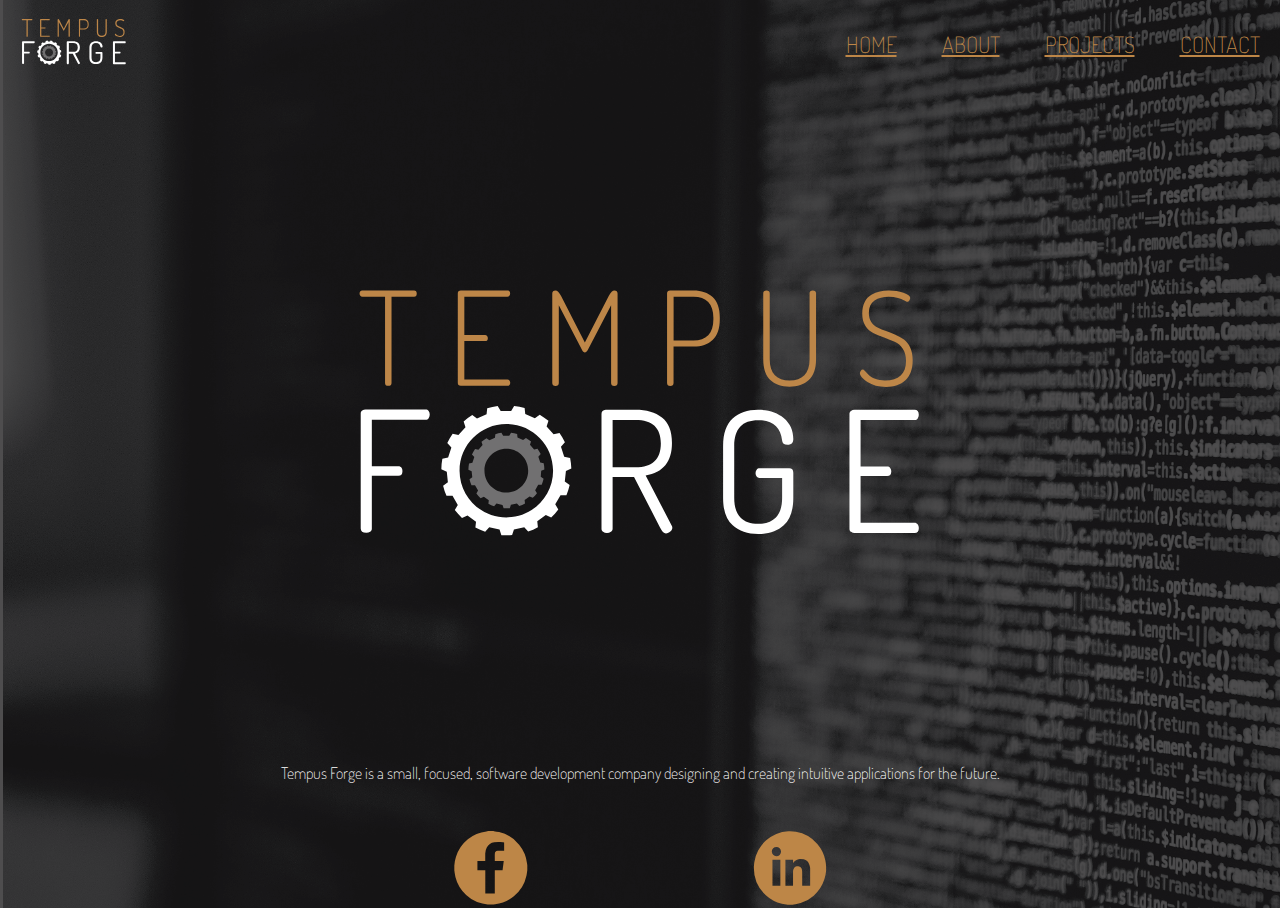
<file: index.html>
<!doctype html>
<html lang="en">
  <head>
    <!-- Required meta tags -->
    <meta charset="utf-8">
    <!-- <meta name="viewport" content="width=device-width, initial-scale=1, shrink-to-fit=no"> -->
    <meta name="viewport" content="width=device-width, initial-scale=1">


    <!-- Bootstrap CSS -->
    <link rel="stylesheet" href="https://stackpath.bootstrapcdn.com/bootstrap/4.1.3/css/bootstrap.min.css" integrity="sha384-MCw98/SFnGE8fJT3GXwEOngsV7Zt27NXFoaoApmYm81iuXoPkFOJwJ8ERdknLPMO" crossorigin="anonymous">
    <link rel="stylesheet" href="style.css">
    <link href="https://fonts.googleapis.com/css?family=Dosis" rel="stylesheet">

    <title>Tempus Forge</title>
  </head>
  <body id="home">
    <header class='home-header'>
      <div>
        <a href="index.html"><img class="header-logo" src="images/logo-small.svg" alt='tempus forge logo'/></a>
      </div>
      <nav>
        <a href='index.html'>HOME</a>
        <a href='about.html'>ABOUT</a>
        <a href='projects.html'>PROJECTS</a>
        <!-- <a href='careers.html'>CAREERS</a> -->
        <a href='contact.html'>CONTACT</a>
      </nav>
      <img class='hamburger-nav' src='images/hamburger.svg'/>
    </header>


    <div class="overlay">
      <div class="overlay-nav">
          <a href='index.html'>HOME</a>
          <a href='about.html'>ABOUT</a>
          <a href='projects.html'>PROJECTS</a>
          <!-- <a href='careers.html'>CAREERS</a> -->
          <a href='contact.html'>CONTACT</a>
      </div>
    </div>

    <div class="home-wrapper">
      <section id="home-logo">
        <img  src="images/TF-logo-home.svg" alt="tempus forge logo"/>
      </section>

      <section id='home-text'>
        <p>
          Tempus Forge is a small, focused, software development company designing and creating intuitive applications for the future.
        </p>
      </section>
    </div>

    <footer class='footer-home'>
        <a href="https://www.facebook.com/Tempus-Forge-INC-1056763994502966/"> <img class='footer-social' src="images/facebook.svg" alt="Facebook logo"/></a>
        <a href="https://www.linkedin.com/company/tempus-forge/about/"> <img class='footer-social' src="images/linkedin.svg" alt="linkedIn logo"/></a>
    </footer>

    <!-- Optional JavaScript -->
    <!-- jQuery first, then Popper.js, then Bootstrap JS -->
    <script src="https://code.jquery.com/jquery-3.3.1.slim.min.js" integrity="sha384-q8i/X+965DzO0rT7abK41JStQIAqVgRVzpbzo5smXKp4YfRvH+8abtTE1Pi6jizo" crossorigin="anonymous"></script>
    <script src="https://cdnjs.cloudflare.com/ajax/libs/popper.js/1.14.3/umd/popper.min.js" integrity="sha384-ZMP7rVo3mIykV+2+9J3UJ46jBk0WLaUAdn689aCwoqbBJiSnjAK/l8WvCWPIPm49" crossorigin="anonymous"></script>
    <script src="https://stackpath.bootstrapcdn.com/bootstrap/4.1.3/js/bootstrap.min.js" integrity="sha384-ChfqqxuZUCnJSK3+MXmPNIyE6ZbWh2IMqE241rYiqJxyMiZ6OW/JmZQ5stwEULTy" crossorigin="anonymous"></script>
    <script src="script.js" ></script>

  </body>
</html>
</file>
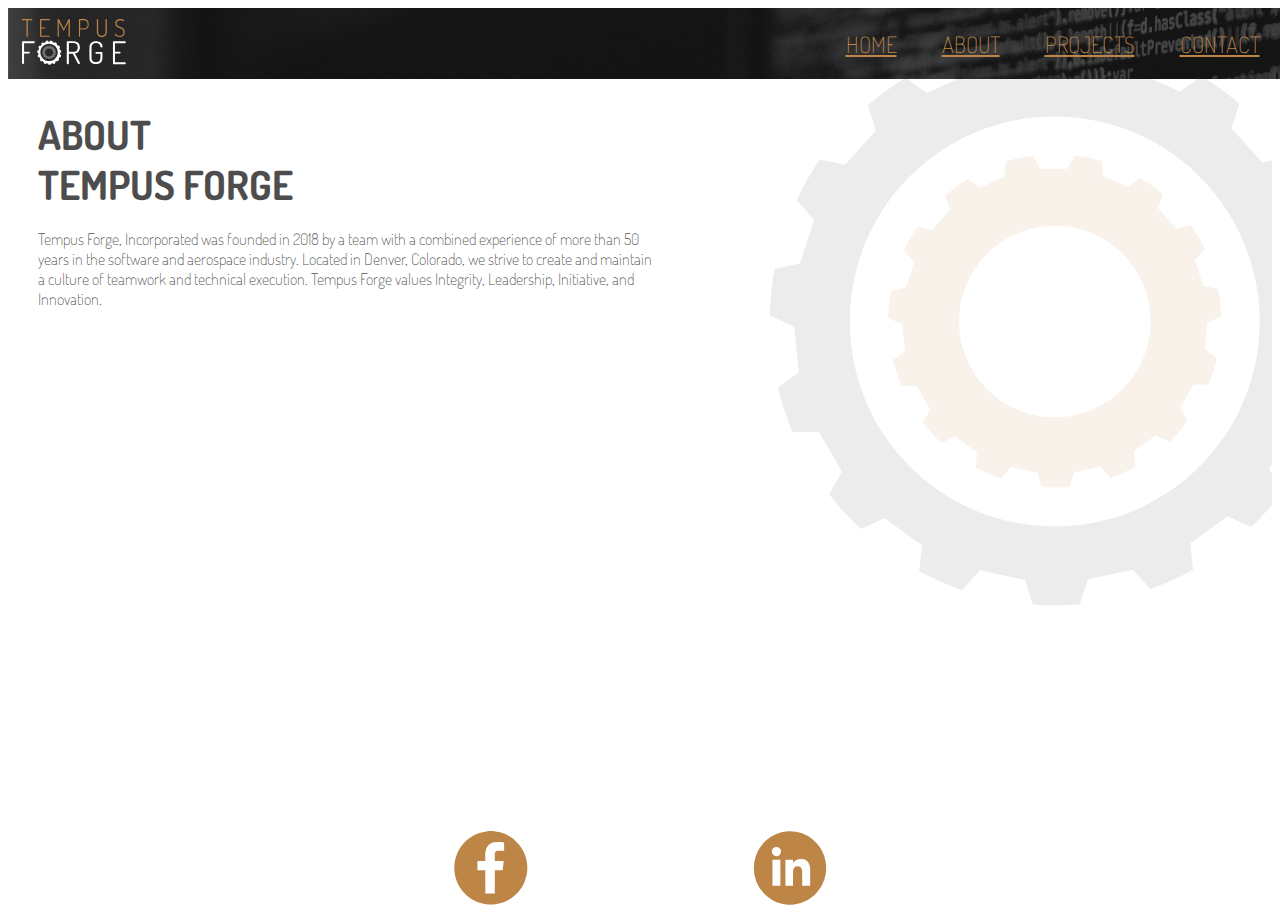
<file: about.html>
<!doctype html>
<html lang="en">
  <head>
    <!-- Required meta tags -->
    <meta charset="utf-8">
    <!-- <meta name="viewport" content="width=device-width, initial-scale=1, shrink-to-fit=no"> -->
    <meta name="viewport" content="width=device-width, initial-scale=1">


    <!-- Bootstrap CSS -->
    <link rel="stylesheet" href="https://stackpath.bootstrapcdn.com/bootstrap/4.1.3/css/bootstrap.min.css" integrity="sha384-MCw98/SFnGE8fJT3GXwEOngsV7Zt27NXFoaoApmYm81iuXoPkFOJwJ8ERdknLPMO" crossorigin="anonymous">
    <link rel="stylesheet" href="style.css">
    <link href="https://fonts.googleapis.com/css?family=Dosis" rel="stylesheet">

    <title>About Tempus Forge</title>
  </head>
  <body>
      <header>
        <div>
          <a href="index.html"><img class="header-logo" src="images/logo-small.svg" alt='tempus forge logo'/></a>
        </div>
        <nav>
          <a href='index.html'>HOME</a>
          <a href='about.html'>ABOUT</a>
          <a href='projects.html'>PROJECTS</a>
          <!-- <a href='careers.html'>CAREERS</a> -->
          <a href='contact.html'>CONTACT</a>
        </nav>
        <img class='hamburger-nav' src='images/hamburger.svg'/>
      </header>

      <div class="overlay">
        <div class="overlay-nav">
            <a href='index.html'>HOME</a>
            <a href='about.html'>ABOUT</a>
            <a href='projects.html'>PROJECTS</a>
            <!-- <a href='careers.html'>CAREERS</a> -->
            <a href='contact.html'>CONTACT</a>
        </div>
      </div>

      <div class="page-wrapper">

        <section class="page-top">
          <div class="page-text">
            <h1 class='page-heading'>
              ABOUT<br>
              <span class="bold">TEMPUS FORGE<span>
             </h1>
            <p>
              Tempus Forge, Incorporated was founded in 2018 by a team with a combined experience of more than
              50 years in the software and aerospace industry. Located in Denver, Colorado, we strive to create and
              maintain a culture of teamwork and technical execution. Tempus Forge values Integrity, Leadership,
              Initiative, and Innovation.
            </p>
          </div>
          <img class="gear" src="images/transparent-gear.svg" alt="transparent gear"/>
        </section>
    </div>


      <footer class='aligner-item'>
        <a href="https://www.facebook.com/Tempus-Forge-INC-1056763994502966/"> <img class='footer-social' src="images/facebook.svg" alt="Facebook logo"/></a>
        <a href="https://www.linkedin.com/company/tempus-forge/about/"> <img class='footer-social' src="images/linkedin.svg" alt="linkedIn logo"/></a>
      </footer>

    <!-- Optional JavaScript -->
    <!-- jQuery first, then Popper.js, then Bootstrap JS -->
    <script src="https://code.jquery.com/jquery-3.3.1.slim.min.js" integrity="sha384-q8i/X+965DzO0rT7abK41JStQIAqVgRVzpbzo5smXKp4YfRvH+8abtTE1Pi6jizo" crossorigin="anonymous"></script>
    <script src="https://cdnjs.cloudflare.com/ajax/libs/popper.js/1.14.3/umd/popper.min.js" integrity="sha384-ZMP7rVo3mIykV+2+9J3UJ46jBk0WLaUAdn689aCwoqbBJiSnjAK/l8WvCWPIPm49" crossorigin="anonymous"></script>
    <script src="https://stackpath.bootstrapcdn.com/bootstrap/4.1.3/js/bootstrap.min.js" integrity="sha384-ChfqqxuZUCnJSK3+MXmPNIyE6ZbWh2IMqE241rYiqJxyMiZ6OW/JmZQ5stwEULTy" crossorigin="anonymous"></script>
    <script src="script.js" ></script>

  </body>
</html>
</file>
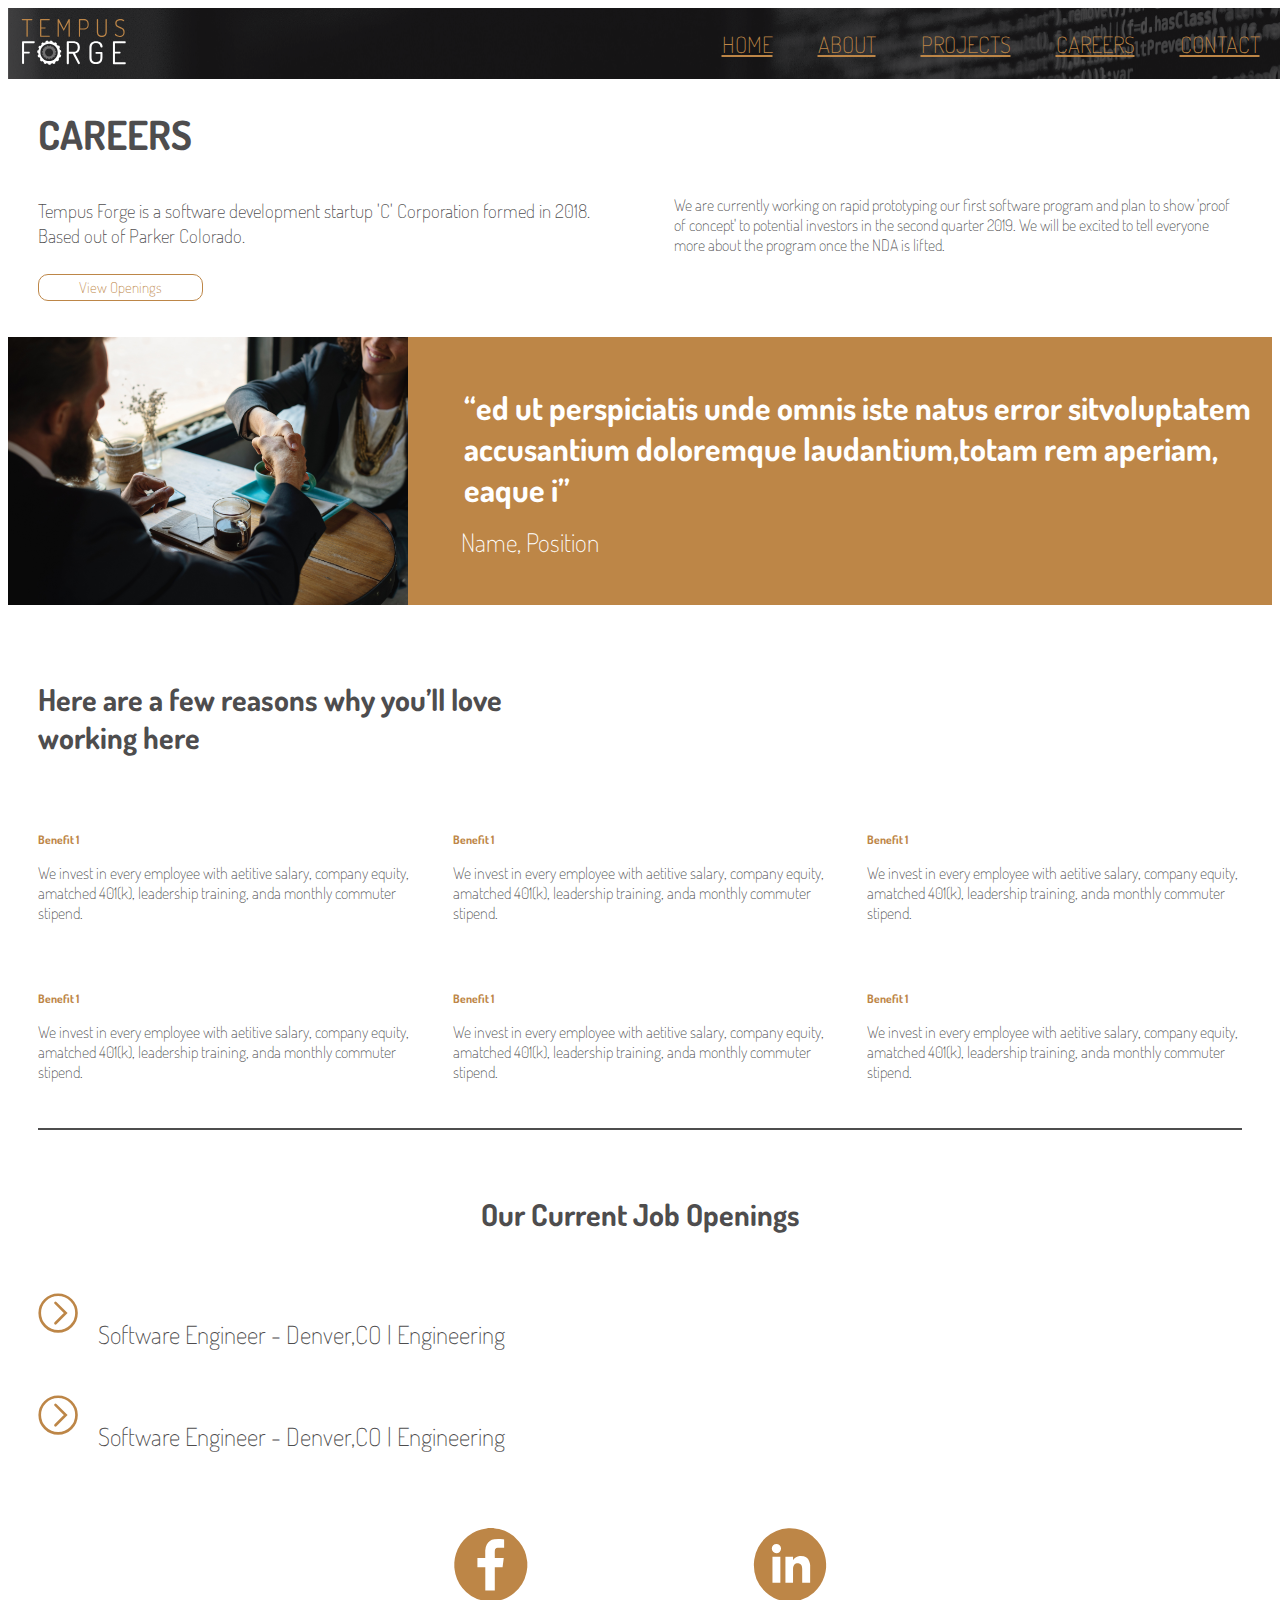
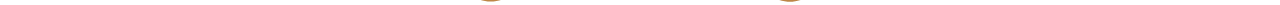
<file: careers.html>
<!doctype html>
<html lang="en">
  <head>
    <!-- Required meta tags -->
    <meta charset="utf-8">
    <!-- <meta name="viewport" content="width=device-width, initial-scale=1, shrink-to-fit=no"> -->
    <meta name="viewport" content="width=device-width, initial-scale=1">


    <!-- Bootstrap CSS -->
    <link rel="stylesheet" href="https://stackpath.bootstrapcdn.com/bootstrap/4.1.3/css/bootstrap.min.css" integrity="sha384-MCw98/SFnGE8fJT3GXwEOngsV7Zt27NXFoaoApmYm81iuXoPkFOJwJ8ERdknLPMO" crossorigin="anonymous">
    <link rel="stylesheet" href="style.css">
    <link href="https://fonts.googleapis.com/css?family=Dosis" rel="stylesheet">

    <title>Careers at Tempus Forge</title>
  </head>
  <body>
      <header>
        <div>
          <a href="index.html"><img class="header-logo" src="images/logo-small.svg" alt='tempus forge logo'/></a>
        </div>
        <nav>
          <a href='index.html'>HOME</a>
          <a href='about.html'>ABOUT</a>
          <a href='projects.html'>PROJECTS</a>
          <a href='careers.html'>CAREERS</a>
          <a href='contact.html'>CONTACT</a>
        </nav>
        <img class='hamburger-nav' src='images/hamburger.svg'/>
      </header>

      <div class="overlay">
        <div class="overlay-nav">
            <a href='index.html'>HOME</a>
            <a href='about.html'>ABOUT</a>
            <a href='projects.html'>PROJECTS</a>
            <a href='careers.html'>CAREERS</a>
            <a href='contact.html'>CONTACT</a>
        </div>
      </div>

      <div class="page-wrapper">

        <section class="careers-top">
          <h1 class='career-heading page-heading'>CAREERS </h1>
          <div class="career-left">
            <p>Tempus Forge is a software development startup 'C' Corporation formed in 2018.  Based out of Parker Colorado.</p>
            <a class='view-openings' href="#current-openings">View Openings</a>
          </div>
          <p>We are currently working on rapid prototyping our first software program and plan to show 'proof of concept' to potential investors in the second quarter 2019.  We will be excited to tell everyone more about the program once the NDA is lifted. </p>
        </section>

        <section class="career-quote-block">
          <img src="images/handshake.jpg" atl="handshake"/>
          <div>
            <h3 class="career-quote"> “ed ut perspiciatis unde omnis iste natus error sitvoluptatem accusantium doloremque laudantium,totam rem aperiam, eaque i”</h3>
            <p class="career-person">Name, Position</p>
          </div>
        </section>

        <section class="benefits">
          <h2>Here are a few reasons why you’ll love<br>
                working here</h2>
          <div class="benefit">
              <h3>Benefit 1</h3>
              <p>We invest in every employee with aetitive salary, company equity, amatched 401(k), leadership training, anda monthly commuter stipend.</p>
          </div>
          <div class="benefit">
              <h3>Benefit 1</h3>
              <p>We invest in every employee with aetitive salary, company equity, amatched 401(k), leadership training, anda monthly commuter stipend.</p>
          </div>
          <div class="benefit">
              <h3>Benefit 1</h3>
              <p>We invest in every employee with aetitive salary, company equity, amatched 401(k), leadership training, anda monthly commuter stipend.</p>
          </div>
          <div class="benefit">
              <h3>Benefit 1</h3>
              <p>We invest in every employee with aetitive salary, company equity, amatched 401(k), leadership training, anda monthly commuter stipend.</p>
          </div>
          <div class="benefit">
              <h3>Benefit 1</h3>
              <p>We invest in every employee with aetitive salary, company equity, amatched 401(k), leadership training, anda monthly commuter stipend.</p>
          </div>
          <div class="benefit">
              <h3>Benefit 1</h3>
              <p>We invest in every employee with aetitive salary, company equity, amatched 401(k), leadership training, anda monthly commuter stipend.</p>
          </div>
        </section>

        <section id="current-openings" class="current-openings">
              <h2>Our Current Job Openings</h2>
              <div class="job icon-text">
                <img src="images/arrow.svg" alt="arrow"/>
                <p>Software Engineer - Denver,CO | Engineering</p>
              </div>
              <div class="job icon-text">
                <img src="images/arrow.svg" alt="arrow"/>
                <p>Software Engineer - Denver,CO | Engineering</p>
              </div>
        </section>
    </div>


      <footer class='aligner-item'>
        <a href="https://www.facebook.com/Tempus-Forge-INC-1056763994502966/"> <img class='footer-social' src="images/facebook.svg" alt="Facebook logo"/></a>
        <a href="https://www.linkedin.com/company/tempus-forge/about/"> <img class='footer-social' src="images/linkedin.svg" alt="linkedIn logo"/></a>
      </footer>

    <!-- Optional JavaScript -->
    <!-- jQuery first, then Popper.js, then Bootstrap JS -->
    <script src="https://code.jquery.com/jquery-3.3.1.slim.min.js" integrity="sha384-q8i/X+965DzO0rT7abK41JStQIAqVgRVzpbzo5smXKp4YfRvH+8abtTE1Pi6jizo" crossorigin="anonymous"></script>
    <script src="https://cdnjs.cloudflare.com/ajax/libs/popper.js/1.14.3/umd/popper.min.js" integrity="sha384-ZMP7rVo3mIykV+2+9J3UJ46jBk0WLaUAdn689aCwoqbBJiSnjAK/l8WvCWPIPm49" crossorigin="anonymous"></script>
    <script src="https://stackpath.bootstrapcdn.com/bootstrap/4.1.3/js/bootstrap.min.js" integrity="sha384-ChfqqxuZUCnJSK3+MXmPNIyE6ZbWh2IMqE241rYiqJxyMiZ6OW/JmZQ5stwEULTy" crossorigin="anonymous"></script>
    <script src="script.js" ></script>

  </body>
</html>
</file>
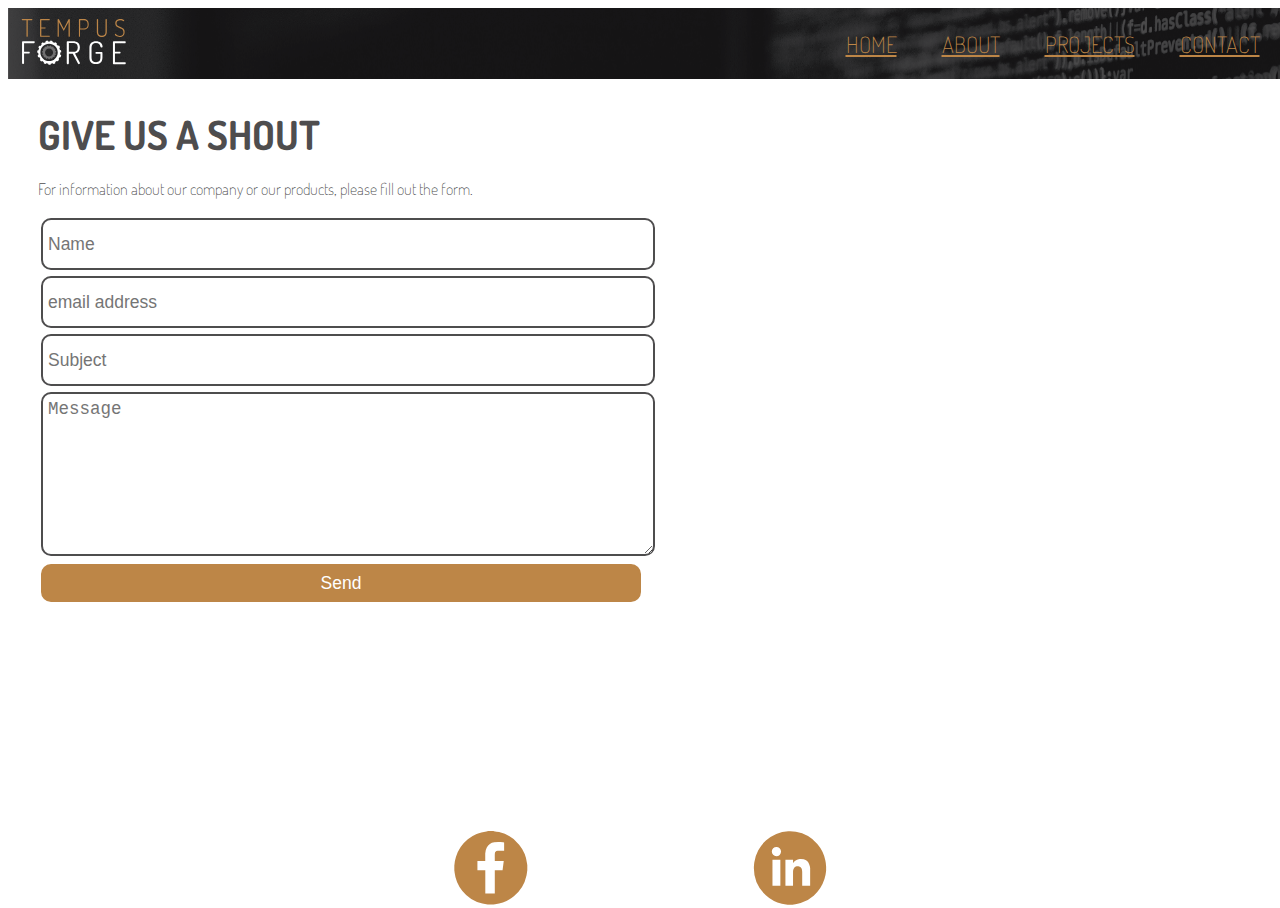
<file: contact.html>
<!doctype html>
<html lang="en">
  <head>
    <!-- Required meta tags -->
    <meta charset="utf-8">
    <!-- <meta name="viewport" content="width=device-width, initial-scale=1, shrink-to-fit=no"> -->
    <meta name="viewport" content="width=device-width, initial-scale=1">


    <!-- Bootstrap CSS -->
    <link rel="stylesheet" href="https://stackpath.bootstrapcdn.com/bootstrap/4.1.3/css/bootstrap.min.css" integrity="sha384-MCw98/SFnGE8fJT3GXwEOngsV7Zt27NXFoaoApmYm81iuXoPkFOJwJ8ERdknLPMO" crossorigin="anonymous">
    <link rel="stylesheet" href="style.css">
    <link href="https://fonts.googleapis.com/css?family=Dosis" rel="stylesheet">

    <title>Contact Tempus Forge</title>
  </head>
  <body>
      <header>
        <div>
          <a href="index.html"><img class="header-logo" src="images/logo-small.svg" alt='tempus forge logo'/></a>
        </div>
        <nav>
          <a href='index.html'>HOME</a>
          <a href='about.html'>ABOUT</a>
          <a href='projects.html'>PROJECTS</a>
          <!-- <a href='careers.html'>CAREERS</a> -->
          <a href='contact.html'>CONTACT</a>
        </nav>
        <img class='hamburger-nav' src='images/hamburger.svg'/>
      </header>

      <div class="overlay">
        <div class="overlay-nav">
            <a href='index.html'>HOME</a>
            <a href='about.html'>ABOUT</a>
            <a href='projects.html'>PROJECTS</a>
            <!-- <a href='careers.html'>CAREERS</a> -->
            <a href='contact.html'>CONTACT</a>
        </div>
      </div>

      <div class="contact-wrapper">
        <h1 class='page-heading contact-heading'>GIVE US A SHOUT</h1>
        <section >
          <p>For information about our company or our products, please fill out the form. </p>
          <!-- Contact Form -->
          <section class="contact-form">
            <form action="//formspree.io/john@tempusforge.com" method="POST"> <!-- Change email here to direct somewhere else -->

               <input type="text" name="name" placeholder="Name" id="name" required />

               <input type="email" name="_replyto" placeholder="email address" id="_replyto" required />

               <input type="text" name="_subject" placeholder="Subject" id="subject" required />

               <textarea name="message" rows="1" placeholder="Message" id="message" required></textarea>

               <input class="hidden" type="text" name="_gotcha" style="display:none" />
              <input class="button submit" type="submit" value="Send" />
            </form>

          </section>

        </section>

    </div>


      <footer class='aligner-item'>
        <a href="https://www.facebook.com/Tempus-Forge-INC-1056763994502966/"> <img class='footer-social' src="images/facebook.svg" alt="Facebook logo"/></a>
        <a href="https://www.linkedin.com/company/tempus-forge/about/"> <img class='footer-social' src="images/linkedin.svg" alt="linkedIn logo"/></a>
      </footer>

    <!-- Optional JavaScript -->
    <!-- jQuery first, then Popper.js, then Bootstrap JS -->
    <script src="https://code.jquery.com/jquery-3.3.1.slim.min.js" integrity="sha384-q8i/X+965DzO0rT7abK41JStQIAqVgRVzpbzo5smXKp4YfRvH+8abtTE1Pi6jizo" crossorigin="anonymous"></script>
    <script src="https://cdnjs.cloudflare.com/ajax/libs/popper.js/1.14.3/umd/popper.min.js" integrity="sha384-ZMP7rVo3mIykV+2+9J3UJ46jBk0WLaUAdn689aCwoqbBJiSnjAK/l8WvCWPIPm49" crossorigin="anonymous"></script>
    <script src="https://stackpath.bootstrapcdn.com/bootstrap/4.1.3/js/bootstrap.min.js" integrity="sha384-ChfqqxuZUCnJSK3+MXmPNIyE6ZbWh2IMqE241rYiqJxyMiZ6OW/JmZQ5stwEULTy" crossorigin="anonymous"></script>
    <script src="script.js" ></script>

  </body>
</html>
</file>
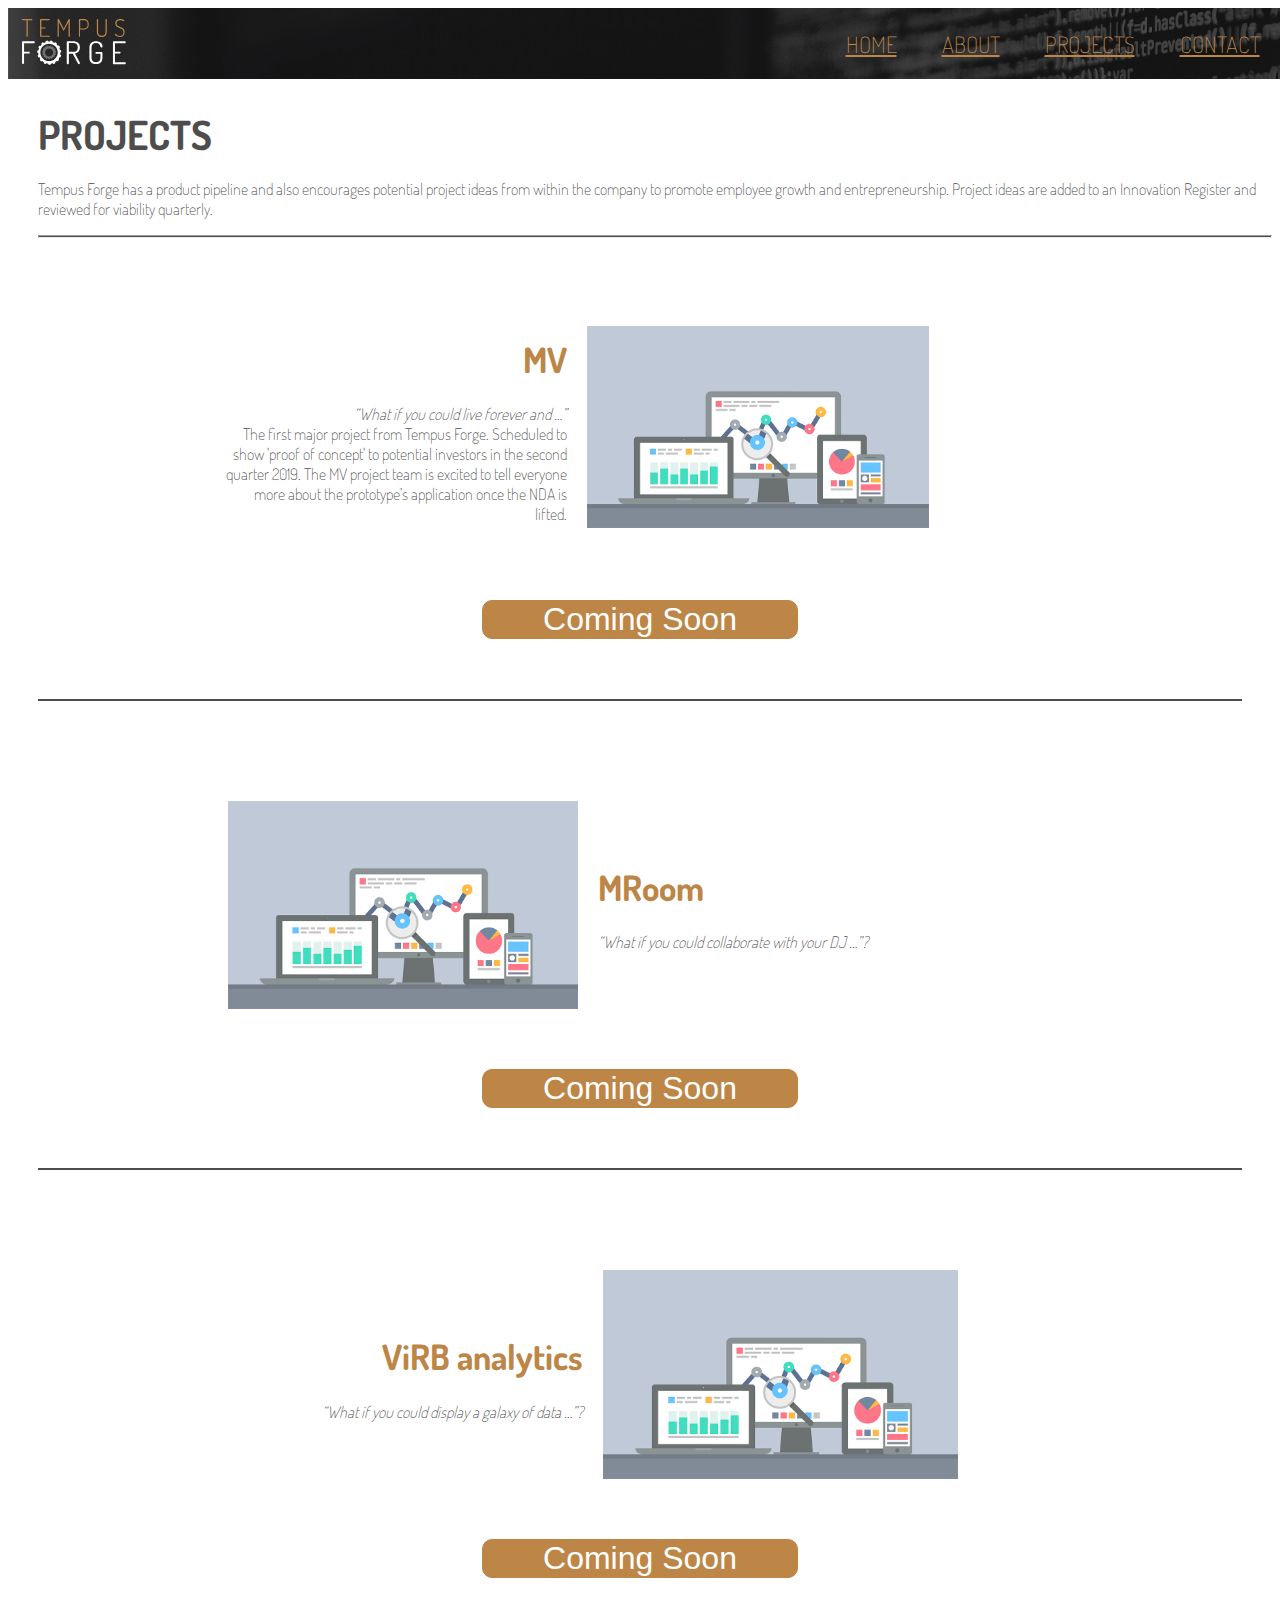
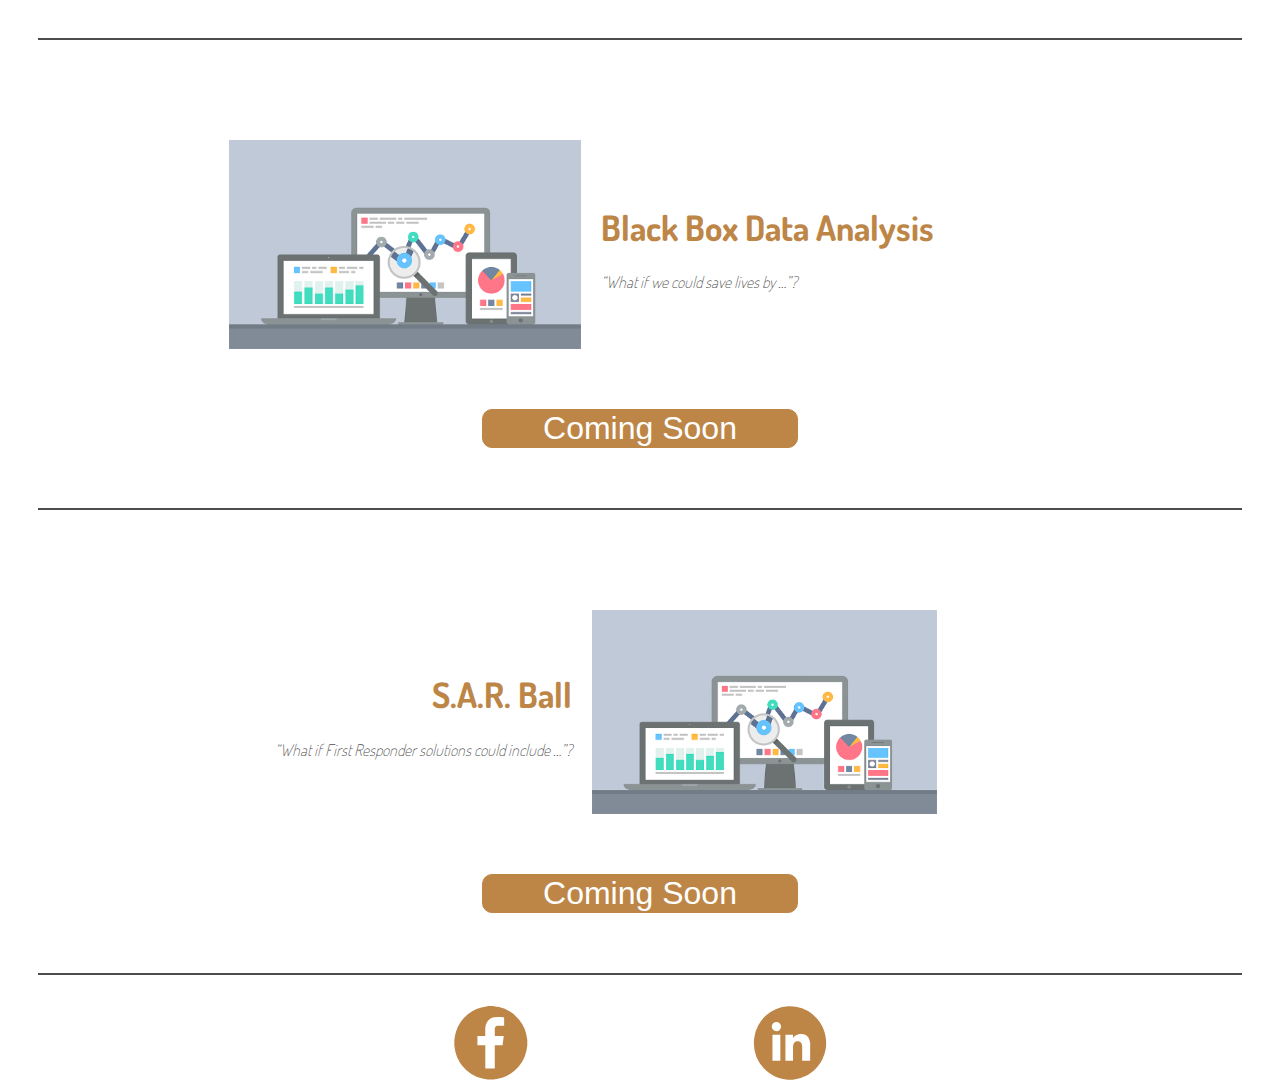
<file: projects.html>
<!doctype html>
<html lang="en">
  <head>
    <!-- Required meta tags -->
    <meta charset="utf-8">
    <!-- <meta name="viewport" content="width=device-width, initial-scale=1, shrink-to-fit=no"> -->
    <meta name="viewport" content="width=device-width, initial-scale=1">


    <!-- Bootstrap CSS -->
    <link rel="stylesheet" href="https://stackpath.bootstrapcdn.com/bootstrap/4.1.3/css/bootstrap.min.css" integrity="sha384-MCw98/SFnGE8fJT3GXwEOngsV7Zt27NXFoaoApmYm81iuXoPkFOJwJ8ERdknLPMO" crossorigin="anonymous">
    <link rel="stylesheet" href="style.css">
    <link href="https://fonts.googleapis.com/css?family=Dosis" rel="stylesheet">

    <title>Projects - Tempus Forge</title>
  </head>
  <body>
      <header>
        <div>
          <a href="index.html"><img class="header-logo" src="images/logo-small.svg" alt='tempus forge logo'/></a>
        </div>
        <nav>
          <a href='index.html'>HOME</a>
          <a href='about.html'>ABOUT</a>
          <a href='projects.html'>PROJECTS</a>
          <!-- <a href='careers.html'>CAREERS</a> -->
          <a href='contact.html'>CONTACT</a>
        </nav>
        <img class='hamburger-nav' src='images/hamburger.svg'/>
      </header>

      <div class="overlay">
        <div class="overlay-nav">
            <a href='index.html'>HOME</a>
            <a href='about.html'>ABOUT</a>
            <a href='projects.html'>PROJECTS</a>
            <!-- <a href='careers.html'>CAREERS</a> -->
            <a href='contact.html'>CONTACT</a>
        </div>
      </div>
      <div class="projects-wrapper">
        <section class="page-top">
          <div class="page-text">
            <h1 class="page-heading">PROJECTS</h1>
            <p>
              Tempus Forge has a product pipeline and also encourages potential project ideas from within the
              company to promote employee growth and entrepreneurship. Project ideas are added to an Innovation
              Register and reviewed for viability quarterly.
            </p>
            <hr class="project-divider"></hr>
          </div>
        </section>

        <!-- To add a new project, copy the entire project-container section and paste below the last one.
        Once a project has a link to open, comment out the Coming Soon button and uncomment the <a> tag below it, replace the href with the url .-->
        <section class="project-container"> <!-- project container start -->
          <div class="project-details">
            <div class='project-text'>
              <h1>MV</h2>
              <p>
                <em>“What if you could live forever and …”</em><br>
                The first major project from Tempus Forge. Scheduled to show 'proof of concept' to potential investors
                in the second quarter 2019. The MV project team is excited to tell everyone more about the prototype’s
                application once the NDA is lifted.
              </p>
            </div>
            <img src='images/project.png' atl='computer'/>
          </div>
          <button class="launch-button">Coming Soon</button>
          <!-- <a href="#" class="launch-button">Launch</a> -->
        </section> <!-- project container end -->

        <section class="project-container">
          <div class='project-details'>
            <div class='project-text'>
              <h1>MRoom</h2>
              <p>
                <em>“What if you could collaborate with your DJ …”?</em>
              </p>
            </div>
            <img src='images/project.png' atl='computer'/>
          </div>
          <button class="launch-button">Coming Soon</button>
          <!-- <a href="#" class="launch-button">Launch</a> -->
        </section>

        <section class="project-container">
          <div class='project-details'>
            <div class='project-text'>
              <h1>ViRB analytics</h2>
              <p>
                <em>“What if you could display a galaxy of data …”?</em>
              </p>
            </div>
            <img src='images/project.png' atl='computer'/>
          </div>
          <button class="launch-button">Coming Soon</button>
          <!-- <a href="#" class="launch-button">Launch</a> -->
        </section>

        <section class="project-container">
          <div class='project-details'>
            <div class='project-text'>
              <h1>Black Box Data Analysis</h2>
              <p>
                <em>“What if we could save lives by …”?</em>
              </p>
            </div>
            <img src='images/project.png' atl='computer'/>
          </div>
          <button class="launch-button">Coming Soon</button>
          <!-- <a href="#" class="launch-button">Launch</a> -->
        </section>

        <section class="project-container">
          <div class='project-details'>
            <div class='project-text'>
              <h1>S.A.R. Ball</h2>
              <p>
                <em>“What if First Responder solutions could include …”?</em>
              </p>
            </div>
            <img src='images/project.png' atl='computer'/>
          </div>
          <button class="launch-button">Coming Soon</button>
          <!-- <a href="#" class="launch-button">Launch</a> -->
        </section>

<!-- All projects go ABOVE this line.  -->
      </div>


      <footer class='aligner-item'>
        <a href="https://www.facebook.com/Tempus-Forge-INC-1056763994502966/"> <img class='footer-social' src="images/facebook.svg" alt="Facebook logo"/></a>
        <a href="https://www.linkedin.com/company/tempus-forge/about/"> <img class='footer-social' src="images/linkedin.svg" alt="linkedIn logo"/></a>
      </footer>

    <!-- Optional JavaScript -->
    <!-- jQuery first, then Popper.js, then Bootstrap JS -->
    <script src="https://code.jquery.com/jquery-3.3.1.slim.min.js" integrity="sha384-q8i/X+965DzO0rT7abK41JStQIAqVgRVzpbzo5smXKp4YfRvH+8abtTE1Pi6jizo" crossorigin="anonymous"></script>
    <script src="https://cdnjs.cloudflare.com/ajax/libs/popper.js/1.14.3/umd/popper.min.js" integrity="sha384-ZMP7rVo3mIykV+2+9J3UJ46jBk0WLaUAdn689aCwoqbBJiSnjAK/l8WvCWPIPm49" crossorigin="anonymous"></script>
    <script src="https://stackpath.bootstrapcdn.com/bootstrap/4.1.3/js/bootstrap.min.js" integrity="sha384-ChfqqxuZUCnJSK3+MXmPNIyE6ZbWh2IMqE241rYiqJxyMiZ6OW/JmZQ5stwEULTy" crossorigin="anonymous"></script>
    <script src="script.js" ></script>

  </body>
</html>
</file>
<file: style.css>
/* ---------------------------------------------------------------------------------------------------------------------
Table of Contents
0. SITE LAYOUT
1. NAVIGATION
2. HOME PAGE
3. ABOUT PAGE
4. PROJECTS PAGE
5. CAREERS
6. CONTACT
7. FOOTER
8. RESPONSIVE
--------------------------------------------------------------------------------------------------------------------- */
/* ---------------------------------------------------------------------------------------------------------------------
0. SITE LAYOUT
--------------------------------------------------------------------------------------------------------------------- */
:root{
  --grey: #4e4d4e;
  --orange:#bd8647;
}

html{
  font-size: 10px;
  width: 100%;
  height: 100%;
}

h1{
  font-size:3.5em;
}

h2{
  font-size:3em;
}

p{
  font-size: 1.6em;
}

body {
  display: grid;
  grid-template-rows: auto 1fr auto;
  font-weight: lighter;
  height: 100vh;
}

.page-text{
  font-family: 'Dosis', sans-serif;
  color: var(--grey);
}

.page-heading{
  margin-bottom: .5em;
  margin-top: 3rem;
  font-size: 4rem;
}

/* ---------------------------------------------------------------------------------------------------------------------
1. NAVIGATION
--------------------------------------------------------------------------------------------------------------------- */
header {
  display: grid;
  grid-template-columns: 1fr;
  grid-auto-flow: column;
  align-items: center;
  padding: 1em;
  background-image: url('images/header-background.png');
  width: 100%;

}

.header-logo{
  width: 110px;
}

.home-header {
  background-image: none;
}

nav {
  display: grid;
  grid-template-columns: repeat(5, auto);
  justify-content: end;

}

nav a, .overlay-nav a{
  padding: 0 1em;
  color: #bd8647;
  font-family: 'Dosis', sans-serif;
  font-weight: lighter;
  font-size: 2.25em;
  transition: color .5s

}

nav a:hover, .overlay-nav a:hover{
  text-decoration: none;
  color: white;

}

.hamburger-nav{
  display:none;
}

.overlay {
      position: fixed;
      background: rgba(0, 0, 0, 0.8);
      top: 68px;
      right: 0;
      bottom: 0;
      left: 0;
      display: none;
      z-index: 2;
    }

.overlay-nav a{
  display: block;
  margin: 1em auto;
  text-align: center;
  font-size: 4em;
  width: 100%;
}

/* ---------------------------------------------------------------------------------------------------------------------
2. HOME PAGE
--------------------------------------------------------------------------------------------------------------------- */
body#home {
  background-image: url('images/home-background.png');
  background-size: cover no-repeat;

}

.home-wrapper{
  display:grid;
  grid-template-rows: 1fr auto;
  height: 80vh;
  justify-items: center;
}

#home-logo {
  display:grid;
  width: 45%;
  justify-items: center;
  align-content: center;
}

#home-logo img{
  width: 100%;
}

#home-text{
  color: white;
  text-align: center;
  width: 100%;
  font-family: 'Dosis', sans-serif;
  font-weight: lighter;
}


/* ---------------------------------------------------------------------------------------------------------------------
3. ABOUT PAGE
--------------------------------------------------------------------------------------------------------------------- */
.page-wrapper{
  display:grid;
  grid-template-rows: repeat(2, auto);
  font-family: 'Dosis', sans-serif;
}
.page-top {
  display:grid;
  grid-template-columns: repeat(auto-fit, minmax(300px, 1fr));
  margin: 0 0 0 3em;
}

.gear{
  width: 40vw;
  justify-self: right;
}

.bold {
  font-weight: bold;
}

.about-bottom {
  background-color:#4e4d4e;
  display: grid;
  grid-template-columns: repeat(2,auto);
}

.about-bottom-text {
  margin: 3em;
  color: white;
}

.about-bottom h1 {
  font-size: 5.25em;
  font-weight: bold;
  margin-bottom: .5em;
}

.about-bottom p {
  font-size: 2em;
}

.about-bottom img {
  width: 100%;
  object-fit: contain;
}

.about-line{
  border: 0;
  height: 3px;
  background-color: white;
  width: 50%;
  margin: 0 0 1em 0;
}

/* ---------------------------------------------------------------------------------------------------------------------
4. PROJECTS PAGE
--------------------------------------------------------------------------------------------------------------------- */
.projects-wrapper{
  display:grid;
  grid-template-rows: repeat(auto, minmax(50px, 1fr));
  justify-items: center;
  grid-gap: 20px;
  font-family: 'Dosis', sans-serif;
  /* height: 100vh; */
}

.project-container{
  display:grid;
  grid-template-rows: repeat(auto, 1fr);
  grid-gap: 20px;
  align-items: center;
  justify-items: center;
  border-bottom: 2px solid #4e4d4e;
  padding: 20px 100px;
  margin: 3em;
  text-align: right;
}

.project-container:nth-child(odd) .project-text{
  order:2;
  text-align: left;

}
.project-container:nth-child(odd) img{
  order:1;
}

.project-details {
  display:grid;
  grid-template-columns: repeat(2, 1fr);
  align-items: center;
  grid-gap: 20px;
  width: 80%;
  color: var(--grey);
}

.project-details h1{
  color: var(--orange);
}

.project-details img{
  width: 100%;
}

.launch-button {
  margin: 40px;
  grid-column: span 2;
  border-radius: 10px;
  background-color: var(--orange);
  border: 1px solid var(--orange);
  padding: 0 60px;
  color:white;
  font-size: 2.5vw;
}

.launch-button:hover {
  text-decoration: none;
  color:var(--orange);
  background-color: white;
  border: 1px solid var(--orange);
}


.project-divider{
  height: 1px;
  background-color: var(--grey);
}

/* ---------------------------------------------------------------------------------------------------------------------
5. CAREERS PAGE
--------------------------------------------------------------------------------------------------------------------- */
.careers-top {
  display:grid;
  grid-column-gap: 40px;
  grid-template-columns: repeat(2,auto);
  grid-template-rows: repeat(2,auto);
  margin: 0 3em;
  color: var(--grey);
}

.career-heading{
  grid-column: 1/-1;
}

.career-left p{
  font-size: 1.9em;
  margin-bottom: 3rem;
}

.view-openings{
  border:1px solid var(--orange);
  background-color: white;
  color: var(--orange);
  border-radius: 10px;
  padding: 3px 40px;
  font-size: 1.5em;
  text-decoration: none;
}

.view-openings:hover{
  text-decoration: none;
  background-color: var(--orange);
  color:white;
}

.career-quote-block{
  background-color: var(--orange);
  margin: 40px 0;
  color:white;
  display:grid;
  grid-template-columns: 400px 1fr;
  align-items: center;
  grid-gap: 40px;
}

.career-quote-block img{
  width: 100%;
}

.career-quote{
  font-size:2.5vw;
  margin: .5em;
}

.career-person{
  font-size:2vw;
  margin: .5em;
}

.benefits{
  margin: 1em 3em;
  display:grid;
  grid-gap: 40px;
  grid-template-columns: repeat(3, auto);
  align-items: center;
  padding-bottom: 3em;
  color: var(--grey);
  border-bottom: 2px solid var(--grey);
}

.benefits h2{
  grid-column: 1/-1;
  font-size: 3rem;
}

.benefit h3{
  color: var(--orange);
 }

 .current-openings{
   margin: 3em;
   color: var(--grey);
 }

 .current-openings h2{
   text-align: center;
   margin-bottom: 6rem;
 }

 /* .current-openings p{
   font-size: 2.5rem;
 } */

 .icon-text{
   margin: 20px 0;
   display:grid;
   grid-gap: 20px;
   grid-template-columns: 40px 1fr;
   /* align-items: center; */
 }

 .icon-text p{
   font-size: 2.5rem;

 }

 .icon-text img{
   width: 100%;
 }

 .job:hover img{
   transform: rotate(90deg)

 }

 /* ---------------------------------------------------------------------------------------------------------------------
 6. CONTACT PAGE
 --------------------------------------------------------------------------------------------------------------------- */
.contact-wrapper{
  margin: 0 3em;
  font-family: 'Dosis', sans-serif;
  color: var(--grey);
  align-content: start;
}

.contact-form form{
  width: 600px;
}

.contact-form input, textarea{
  margin: .3rem;
  width: 100%;
  height: 38px;
  border: 2px solid var(--grey);
  border-radius: 10px;
  padding: 5px;
  font-size: 1.75rem;
}

.contact-form input:focus, textarea:focus{
  outline:none;
}

.contact-form textarea{
  height: 150px;
}

input.submit{
  background-color: var(--orange);
  color:white;
  border:2px solid var(--orange);
}

input.submit:hover {
  background-color: white;
  color:var(--orange);
  border:2px solid var(--orange);
}

.contact-heading{
  grid-column: 1/-1;
}

.contact p{
  font-size: 2rem;
}




/* ---------------------------------------------------------------------------------------------------------------------
7. FOOTER
--------------------------------------------------------------------------------------------------------------------- */

footer {
  display:grid;
  justify-content: center;
  place-items: center center;
  grid-template-columns: repeat(2, auto);
  background-color: white;
  grid-row: span 1 / -1;
  grid-column-gap: 0;
  text-align: center;
}

.footer-home{
  background-color: transparent;
}

.footer-social {
  width: 25%;
}

/* ---------------------------------------------------------------------------------------------------------------------
8. RESPONSIVE MEDIA QUERIES
--------------------------------------------------------------------------------------------------------------------- */


@media only screen and (max-width: 800px) {

  section#home-text{
    padding: 0 3em;
  }
  /*-------------------------------------------------------------------------------------------------------------------
  ABOUT */

  .gear {
    display:none;
  }

  .about-bottom h1 {
    font-size: 3em;
    font-weight: bold;
    margin-bottom: .5em;
  }

  .about-bottom p {
    font-size: 1.5em;
  }
  /*-------------------------------------------------------------------------------------------------------------------
  CAREERS */
  .careers-top {
    grid-template-columns: 1fr;
    grid-row-gap: 20px;

  }
  /*-------------------------------------------------------------------------------------------------------------------
  CONTACT */

  .contact-form form{
    width: 100%;
  }
}
@media only screen and (max-width: 950px) {

  nav{
    display:none;
  }

  .hamburger-nav{
    display:block;
    width: 50px;
  }

  /*-------------------------------------------------------------------------------------------------------------------
  PROJECTS */

  .project-details {
    grid-template-columns: 1fr;
    width: 100%;
  }

  .project-container:nth-child(odd) .project-text{
    order:0;
  }

  .project-container{
    padding: 20px 50px;
    text-align: left;
  }
  /*-------------------------------------------------------------------------------------------------------------------
  CAREERS */

  .career-quote-block{
    background-color: var(--orange);
    margin: 40px 0;
    color:white;
    display:grid;
    grid-template-columns: 400px 1fr;
    align-items: center;
    grid-gap: 0px;
  }

  .career-quote{
    font-size:2em;
    margin: .5em;
  }

  .benefits{
    grid-template-columns: repeat(2, auto);
  }
  /*-------------------------------------------------------------------------------------------------------------------
  CONTACT */


@media only screen and (max-width: 1190px) {
  .project-container{
    grid-template-columns: 1fr;
    padding: 20px 50px;
    text-align: left;
  }

}
</file>
